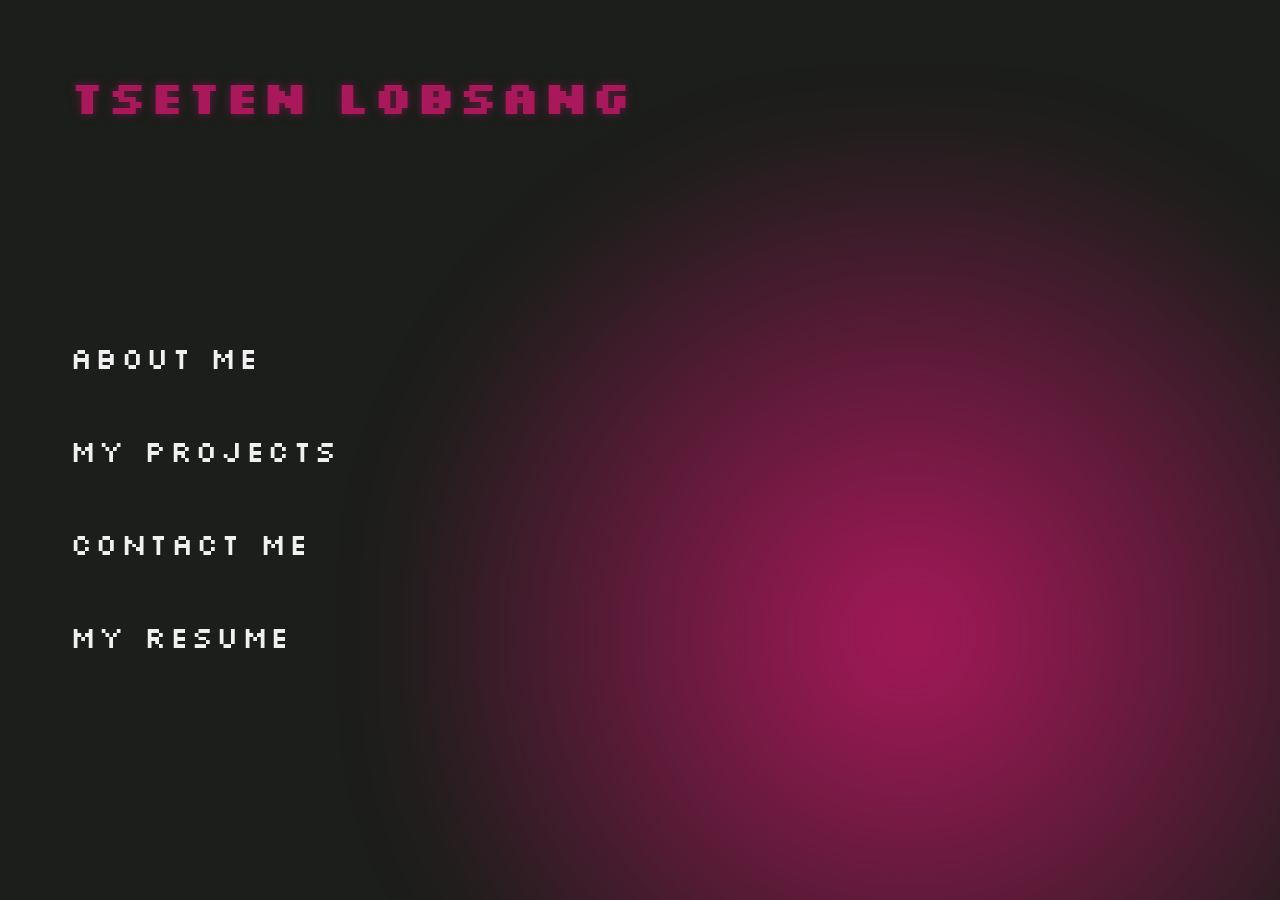
<file: index.html>
<!DOCTYPE html>
<html lang="nl">
<head>
    <meta charset="UTF-8">
    <meta name="viewport" content="width=device-width, initial-scale=1.0">
    <title>Portfolio - Tseten Lobsang</title>
    <link rel="stylesheet" href="./css/style.css">
    <link rel="preconnect" href="https://fonts.googleapis.com">
    <link rel="preconnect" href="https://fonts.gstatic.com" crossorigin>
    <link href="https://fonts.googleapis.com/css2?family=Inter:wght@400;500;700&family=Silkscreen:wght@400;700&display=swap" rel="stylesheet">
</head>
<body>
    
    <div class="glow"></div>

    <main class="container">
        <h1 class="name">Tseten Lobsang</h1>

        <nav>
            <ul>
                <li><a href="#" id="about-btn">About me</a></li>
                <li><a href="#" id="projecten-btn">My projects</a></li>
                <li><a href="#" id="contact-btn">Contact me</a></li>
                <li><a href="#" id="resume-btn">My resume</a></li>
            </ul>
        </nav>
    </main>

    <div class="cv-overlay" id="cv-overlay"></div>

    <aside class="cv" id="resume-window">
        <div class="cv__titlebar">
            <h2>CV</h2>
            <div class="cv__controls">
                <button class="cv__close" aria-label="Sluit CV venster">X</button>
            </div>
        </div>
        <div class="cv__body">
            <iframe src="./images/Tseten Lobsang CV.pdf#toolbar=0&navpanes=0&scrollbar=0" title="Resume PDF" class="cv__pdf"></iframe>
        </div>
    </aside>

    <aside class="over-mij" id="about-window">
        <div class="over-mij__titlebar">
            <h2>Over mij</h2>
            <div class="over-mij__controls">
                <button class="over-mij__close" aria-label="Sluit Over Mij venster">X</button>
            </div>
        </div>
        <div class="over-mij__body">
            <div class="over-mij__text">
                <p>Ik ben een student Software Developer met interesse in zowel front-end als back-end development. Vooral het bouwen van websites en applicaties spreekt mij aan, omdat ik daarin techniek en creativiteit kan combineren. Ik werk serieus aan mijn opleiding, leer graag nieuwe dingen und vind het belangrijk om mezelf te blijven ontwikkelen binnen software development.</p>
            </div>
        </div>
    </aside>

    <aside class="projecten" id="projects-window">
        <div class="projecten__titlebar">
            <h2>My Projects</h2>
            <div class="projecten__controls">
                <button class="projecten__close" aria-label="Sluit Projecten venster">X</button>
            </div>
        </div>
        <div class="projecten__body">
            <iframe src="project.html" title="Mijn projecten" class="projecten__frame"></iframe>
        </div>
    </aside>

    <aside class="contact" id="contact-window">
        <div class="contact__titlebar">
            <h2>Contact Me</h2>
            <div class="contact__controls">
                <button class="contact__close" aria-label="Sluit Contact venster">X</button>
            </div>
        </div>
        <div class="contact__body">
            <form class="contact__form" action="#" method="POST">
                <div class="form-group">
                    <label for="naam">Naam:</label>
                    <input type="text" id="naam" name="naam" required>
                </div>
                <div class="form-group">
                    <label for="email">E-mail:</label>
                    <input type="email" id="email" name="email" required>
                </div>
                <div class="form-group">
                    <label for="bericht">Bericht:</label>
                    <textarea id="bericht" name="bericht" rows="5" required></textarea>
                </div>
                <button type="submit" class="form-submit">Verzenden</button>
            </form>
        </div>
    </aside>

    <script src="./js/script.js"></script>
</body>
</html>
</file>
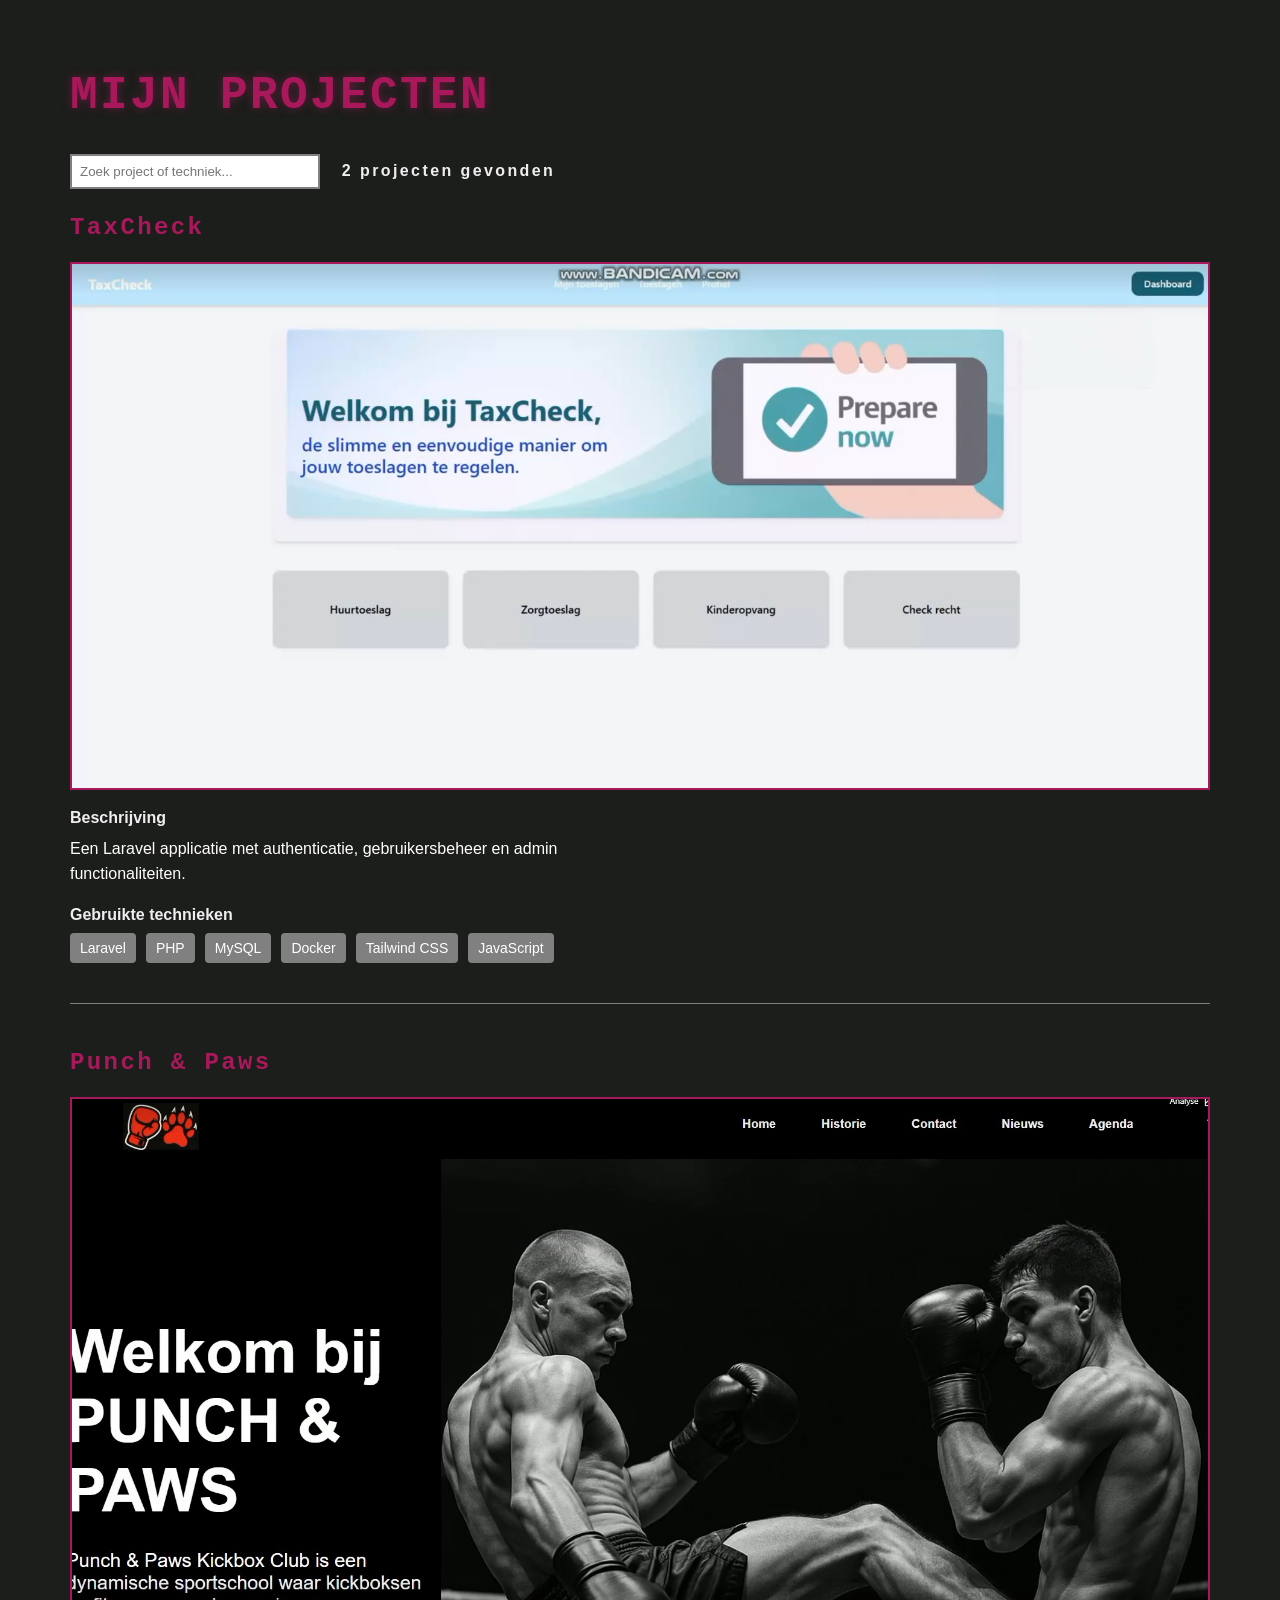
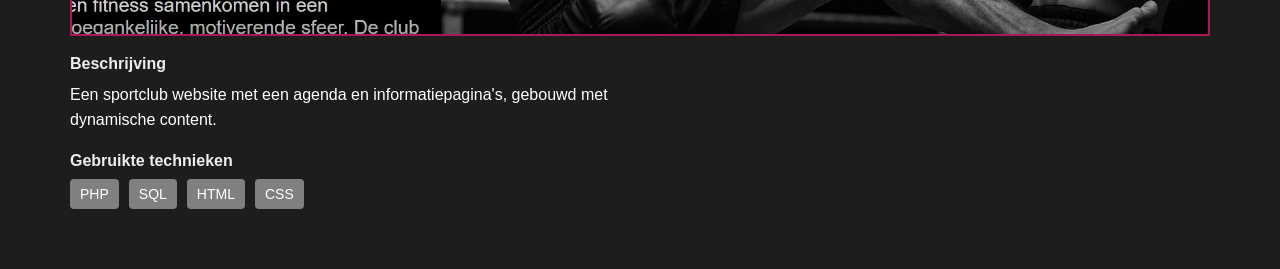
<file: project.html>
<!DOCTYPE html>
<html lang="en">
<head>
    <meta charset="UTF-8">
    <meta name="viewport" content="width=device-width, initial-scale=1.0">
    <title>Mijn Projecten</title>
    <link rel="stylesheet" href="./css/style.css">
</head>
<body>
    <div class="container">

    <h1 class="name">Mijn Projecten</h1>

    <div class="filter-controls" style="margin-bottom: 20px; font-family: 'Tahoma', sans-serif;">
        <input type="text" id="project-search" placeholder="Zoek project of techniek..." style="padding: 8px; width: 250px; border: 2px solid #808080;">
        <span id="project-counter" style="margin-left: 15px; font-weight: bold; color: #eeeeee;">2 projecten gevonden</span>
    </div>

    <article class="project" data-title="taxcheck" data-tags="laravel php mysql docker tailwind css javascript">
        <h2>TaxCheck</h2>
        <img src="./images/taxcheck.png" alt="Screenshot van de TaxCheck applicatie" class="project-image">
        <h3>Beschrijving</h3>
        <p>Een Laravel applicatie met authenticatie, gebruikersbeheer en admin functionaliteiten.</p>
        <h3>Gebruikte technieken</h3>
        <ul>
            <li>Laravel</li><li>PHP</li><li>MySQL</li><li>Docker</li><li>Tailwind CSS</li><li>JavaScript</li>
        </ul>
    </article>

    <hr>

    <article class="project" data-title="punch & paws" data-tags="php sql html css">
        <h2>Punch &amp; Paws</h2>
        <img src="./images/punchpaws.png" alt="Screenshot van de Punch & Paws sportclub website" class="project-image">
        <h3>Beschrijving</h3>
        <p>Een sportclub website met een agenda en informatiepagina's, gebouwd met dynamische content.</p>
        <h3>Gebruikte technieken</h3>
        <ul>
            <li>PHP</li><li>SQL</li><li>HTML</li><li>CSS</li>
        </ul>
    </article>

</div>

<script src="./js/filter.js"></script>



</body>
</html>
</file>
<file: css/style.css>
:root{
  --bg: #1c1e1b;
  --pink: #A9185B;
  --white: #ffffff;
  --gray: #f0f0f0;
}

*{
  margin: 0;
  padding: 0;
  box-sizing: border-box;
}

body{
  background-color: var(--bg);
  color: var(--white);
  font-family: "Silkscreen", monospace;
  letter-spacing: 0.15em;
  line-height: 1.6;
}

/*homepage*/
.glow{
  position: fixed;
  top: 15%;
  right: -10%;
  width: 1000px;
  height: 1000px;
  background: radial-gradient(circle, var(--pink) 0%, transparent 75%);
  filter: blur(40px);
  z-index: 0;
}

.container{
  position: relative;
  z-index: 1;
  padding: 60px 70px;
  min-height: 100vh;
}

.name{
  font-size: 46px;
  font-weight: 700;
  color: var(--pink);
  margin-bottom: 200px;
  text-transform: uppercase;
  text-shadow: 0 0 10px rgba(169, 24, 91, 0.5);
}

nav{
  display: flex;
  justify-content: space-between;
  align-items: center;
}

nav ul{
  list-style: none;
}

nav li{
  font-size: 30px;
  margin-bottom: 45px;
  cursor: pointer;
  transition: all 0.3s ease;
  width: fit-content;
}

a:focus,
button:focus{
  outline: 3px solid var(--pink);
  outline-offset: 5px;
}

nav li a{
  color: var(--gray);
  text-decoration: none;
}

nav li:hover{
  transform: translateX(10px);
}

nav li:hover,
nav li:hover a{
  color: var(--pink);
}

@media (max-width: 768px) {
  .container{
    padding: 40px 30px;
  }
  .name{
    font-size: 24px;
    margin-bottom: 80px;
  }
  nav li{
    font-size: 18px;
    margin-bottom: 35px;
  }
  .glow{
    width: 400px;
    height: 400px;
  }
}
/*end homepage */

/* cv*/
.cv, .over-mij, .projecten, .contact{
  position: fixed;
  top: 50%;
  right: 20px;
  left: auto;
  transform: translateY(-50%) scale(0.9);
  width: 900px;
  max-width: 90vw;
  height: 92vh;
  background-color: #c0c0c0;
  border: 2px solid #ffffff;
  box-shadow: 4px 4px 12px rgba(0, 0, 0, 0.5);
  font-family: "Tahoma", sans-serif;
  color: #000000;
  z-index: 999;
  visibility: hidden;
  transition: all 0.3s ease;
  display: flex;
  flex-direction: column;
  overflow: hidden;
}

.cv.active, .over-mij.active, .projecten.active, .contact.active{
  opacity: 1;
  visibility: visible;
  transform: translateY(-50%) scale(1);
}

.cv__titlebar, .over-mij__titlebar, .projecten__titlebar, .contact__titlebar{
  display: flex;
  align-items: center;
  justify-content: space-between;
  padding: 6px 10px;
  background: var(--pink);
  color: var(--white);
}

.cv__titlebar h2, .over-mij__titlebar h2, .projecten__titlebar h2, .contact__titlebar h2 {
  font-size: 14px;
  margin: 0;
}

.cv__controls, .over-mij__controls, .projecten__controls, .contact__controls{
  display: flex;
  gap: 4px;
}

.cv__controls button, .over-mij__controls button, .projecten__close, .contact__close{
  width: 22px;
  height: 20px;
  background-color: #c0c0c0;
  border: 1px solid #ffffff;
  font-size: 12px;
  font-weight: 700;
  cursor: pointer;
}

.cv__close, .over-mij__close, .projecten__close, .contact__close{
  background-color: #c0392b;
  color: #ffffff;
}

.cv__body, .over-mij__body, .projecten__body, .contact__body{
  flex: 1;
  background-color: #808080;
  padding: 16px;
  display: flex;
  flex-direction: column;
}

.cv__pdf, .projecten__frame, .projecten iframe{
  width: 100%;
  height: 100%;
  border: none;
  background-color: #ffffff;
}

/* Over mij */
.over-mij__text{
  padding: 24px;
  overflow-y: auto;
  font-size: 16px;
  background-color: #808080;
  color: var(--white);
}

.cv-overlay{
  position: fixed;
  top: 0;
  left: 0;
  width: 100%;
  height: 100%;
  background-color: rgba(0, 0, 0, 0.6);
  z-index: 998;
  opacity: 0;
  visibility: hidden;
  transition: all 0.3s ease;
}

.cv-overlay.active{
  opacity: 1;
  visibility: visible;
}

@media (max-width: 768px){
  .cv, .over-mij, .projecten, .contact {
    width: 95vw;
    height: 85vh;
    right: 50%;
    transform: translate(50%, -50%) scale(0.9);
  }
  .cv.active, .over-mij.active, .projecten.active, .contact.active {
    transform: translate(50%, -50%) scale(1);
  }
}
/*end cv */

@media (max-width: 768px){
  .projecten {
    width: 95vw;
    height: 85vh;
  }
}

/* Contact Formulier */
.contact__form{
  background-color: #c0c0c0;
  padding: 20px;
  border: 2px solid #ffffff;
  display: flex;
  flex-direction: column;
  gap: 15px;
  height: 100%;
  overflow-y: auto;
}

.form-group{
  display: flex;
  flex-direction: column;
  gap: 5px;
}

.form-group label{
  font-size: 14px;
  font-weight: 700;
}

.form-group input, .form-group textarea{
  padding: 8px;
  font-family: "Tahoma", sans-serif;
  font-size: 14px;
  border: 2px solid #808080;
  background-color: #ffffff;
  outline: none;
}

.form-group input:focus, .form-group textarea:focus{
  border-color: var(--pink);
}

.form-submit{
  align-self: flex-start;
  padding: 6px 20px;
  background-color: #c0c0c0;
  border: 2px solid #ffffff;
  font-family: "Tahoma", sans-serif;
  font-size: 14px;
  font-weight: 700;
  cursor: pointer;
  box-shadow: 2px 2px 0px #000000;
}

.form-submit:active{
  box-shadow: none;
  transform: translate(2px, 2px);
}

/* porject error fix */
.project-image{
  max-width: 100%;
  height: auto;
  display: block;
  margin-top: 15px;
  border: 2px solid var(--pink);
}

.project ul {
  list-style: none !important;
  display: flex;
  flex-wrap: wrap;
  gap: 10px;
  margin-top: 5px;
  padding: 0;
}

.project li {
  font-family: "Tahoma", sans-serif;
  letter-spacing: normal;
  background-color: #808080;
  color: #ffffff;
  padding: 4px 10px;
  font-size: 14px;
  border-radius: 4px;
}

.project h2 {
  color: var(--pink);
  margin-bottom: 15px;
}

.project h3 {
  font-size: 16px;
  margin: 15px 0 5px 0;
  font-family: "Tahoma", sans-serif;
  letter-spacing: normal;
  color: #eeeeee;
}

.project p {
  font-family: "Tahoma", sans-serif;
  letter-spacing: normal;
  max-width: 600px;
  color: #ffffff;
}

hr {
  border: 0;
  height: 1px;
  background: #808080;
  margin: 40px 0;
}

h1.name {
  margin-bottom: 20px !important;
}

.container:not(:has(.project)) .name {
  margin-bottom: 200px !important;
}

.container:has(.project) .name {
  margin-bottom: 20px !important;
}
</file>
